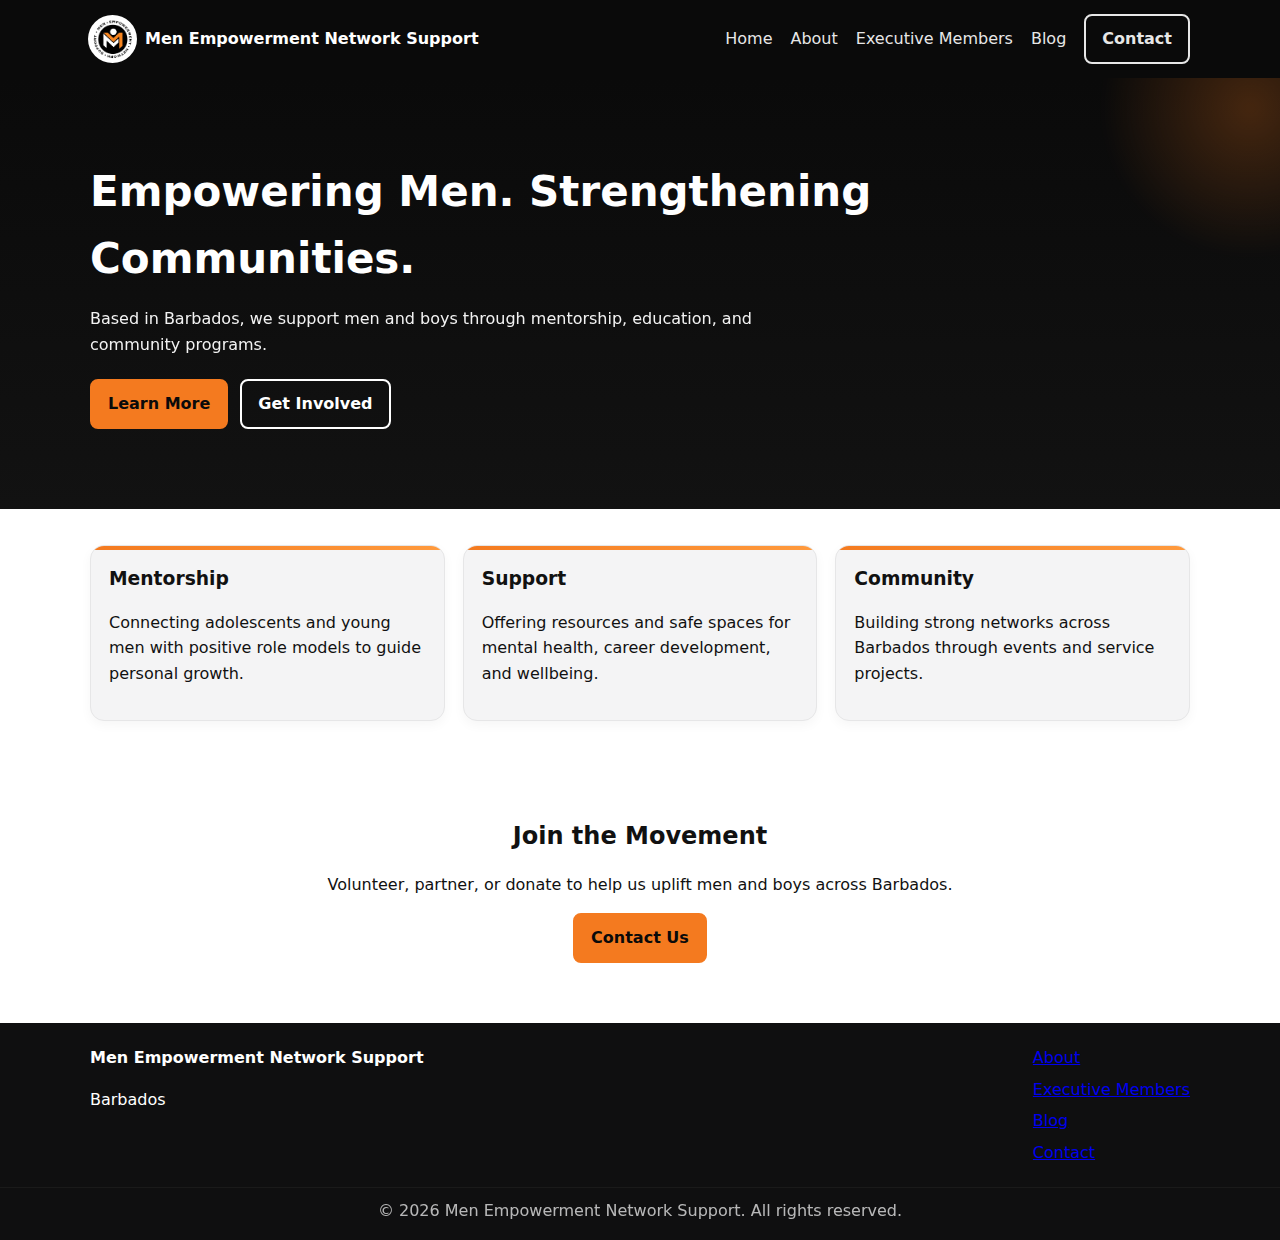
<file: index.html>
<!doctype html>
<html lang="en">
<head>
  <meta charset="utf-8">
  <meta name="viewport" content="width=device-width, initial-scale=1">
  <title>Men Empowerment Network Support | Barbados</title>
  <meta name="description" content="Men Empowerment Network Support (Barbados). Empowering men and boys through mentorship, support, and community.">
  <link rel="icon" href="favicon.svg" type="image/svg+xml">
  <link rel="stylesheet" href="css/styles.css">
</head>
<body>
  <header class="site-header">
    <div class="container header-inner">
      <a class="brand" href="index.html">
        <img src="assets/men-logo.png" alt="Men Empowerment Network Support logo">
        <span>Men Empowerment Network Support</span>
      </a>
      <nav class="nav">
        <a href="index.html">Home</a>
        <a href="about.html">About</a>
        <a href="members.html">Executive Members</a>
        <a href="blog/index.html">Blog</a>
        <a class="btn" href="contact.html">Contact</a>
      </nav>
    </div>
  </header>

  <main>
    <section class="hero">
      <div class="container hero-inner">
        <h1>Empowering Men. Strengthening Communities.</h1>
        <p>Based in Barbados, we support men and boys through mentorship, education, and community programs.
        </p>
        <div class="hero-ctas">
          <a class="btn btn-primary" href="about.html">Learn More</a>
          <a class="btn btn-outline" href="contact.html">Get Involved</a>
        </div>
      </div>
      <div class="hero-accent"></div>
    </section>

    <section class="features container">
      <div class="feature">
        <h3>Mentorship</h3>
        <p>Connecting adolescents and young men with positive role models to guide personal growth.</p>
      </div>
      <div class="feature">
        <h3>Support</h3>
        <p>Offering resources and safe spaces for mental health, career development, and wellbeing.</p>
      </div>
      <div class="feature">
        <h3>Community</h3>
        <p>Building strong networks across Barbados through events and service projects.</p>
      </div>
    </section>

    <section class="cta container">
      <h2>Join the Movement</h2>
      <p>Volunteer, partner, or donate to help us uplift men and boys across Barbados.</p>
      <a class="btn btn-primary" href="contact.html">Contact Us</a>
    </section>
  </main>

  <footer class="site-footer">
    <div class="container footer-inner">
      <div>
        <strong>Men Empowerment Network Support</strong>
        <p>Barbados</p>
      </div>
      <div class="footer-nav">
        <a href="about.html">About</a>
        <a href="members.html">Executive Members</a>
        <a href="blog/index.html">Blog</a>
        <a href="contact.html">Contact</a>
      </div>
    </div>
    <div class="footnote">© <span id="year"></span> Men Empowerment Network Support. All rights reserved.</div>
  </footer>

  <script src="js/main.js"></script>
</body>
</html>
</file>
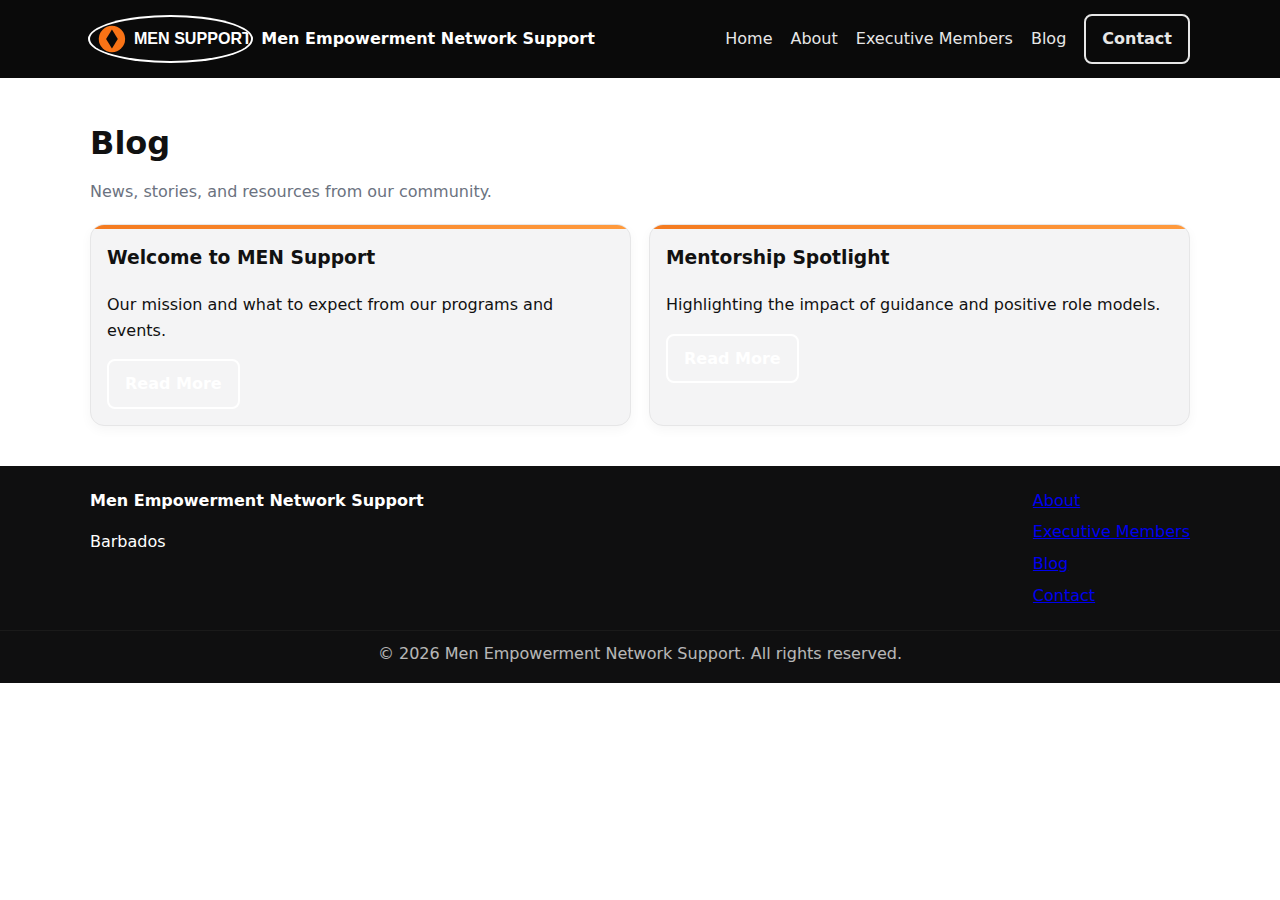
<file: blog/index.html>
<!doctype html>
<html lang="en">
<head>
  <meta charset="utf-8">
  <meta name="viewport" content="width=device-width, initial-scale=1">
  <title>Blog | Men Empowerment Network Support</title>
  <link rel="icon" href="/favicon.svg" type="image/svg+xml">
  <link rel="stylesheet" href="/css/styles.css">
</head>
<body>
  <header class="site-header">
    <div class="container header-inner">
      <a class="brand" href="/">
        <img src="/assets/logo.svg" alt="Logo">
        <span>Men Empowerment Network Support</span>
      </a>
      <nav class="nav">
        <a href="/">Home</a>
        <a href="/about.html">About</a>
        <a href="/members.html">Executive Members</a>
        <a href="/blog/index.html">Blog</a>
        <a class="btn" href="/contact.html">Contact</a>
      </nav>
    </div>
  </header>

  <main class="page container">
    <h1>Blog</h1>
    <p class="lead">News, stories, and resources from our community.</p>

    <div class="grid two">
      <article class="card">
        <h3>Welcome to MEN Support</h3>
        <p>Our mission and what to expect from our programs and events.</p>
        <a class="btn btn-outline" href="#">Read More</a>
      </article>
      <article class="card">
        <h3>Mentorship Spotlight</h3>
        <p>Highlighting the impact of guidance and positive role models.</p>
        <a class="btn btn-outline" href="#">Read More</a>
      </article>
    </div>
  </main>

  <footer class="site-footer">
    <div class="container footer-inner">
      <div>
        <strong>Men Empowerment Network Support</strong>
        <p>Barbados</p>
      </div>
      <div class="footer-nav">
        <a href="/about.html">About</a>
        <a href="/members.html">Executive Members</a>
        <a href="/blog/index.html">Blog</a>
        <a href="/contact.html">Contact</a>
      </div>
    </div>
    <div class="footnote">© <span id="year"></span> Men Empowerment Network Support. All rights reserved.</div>
  </footer>
  <script src="/js/main.js"></script>
</body>
</html>
</file>
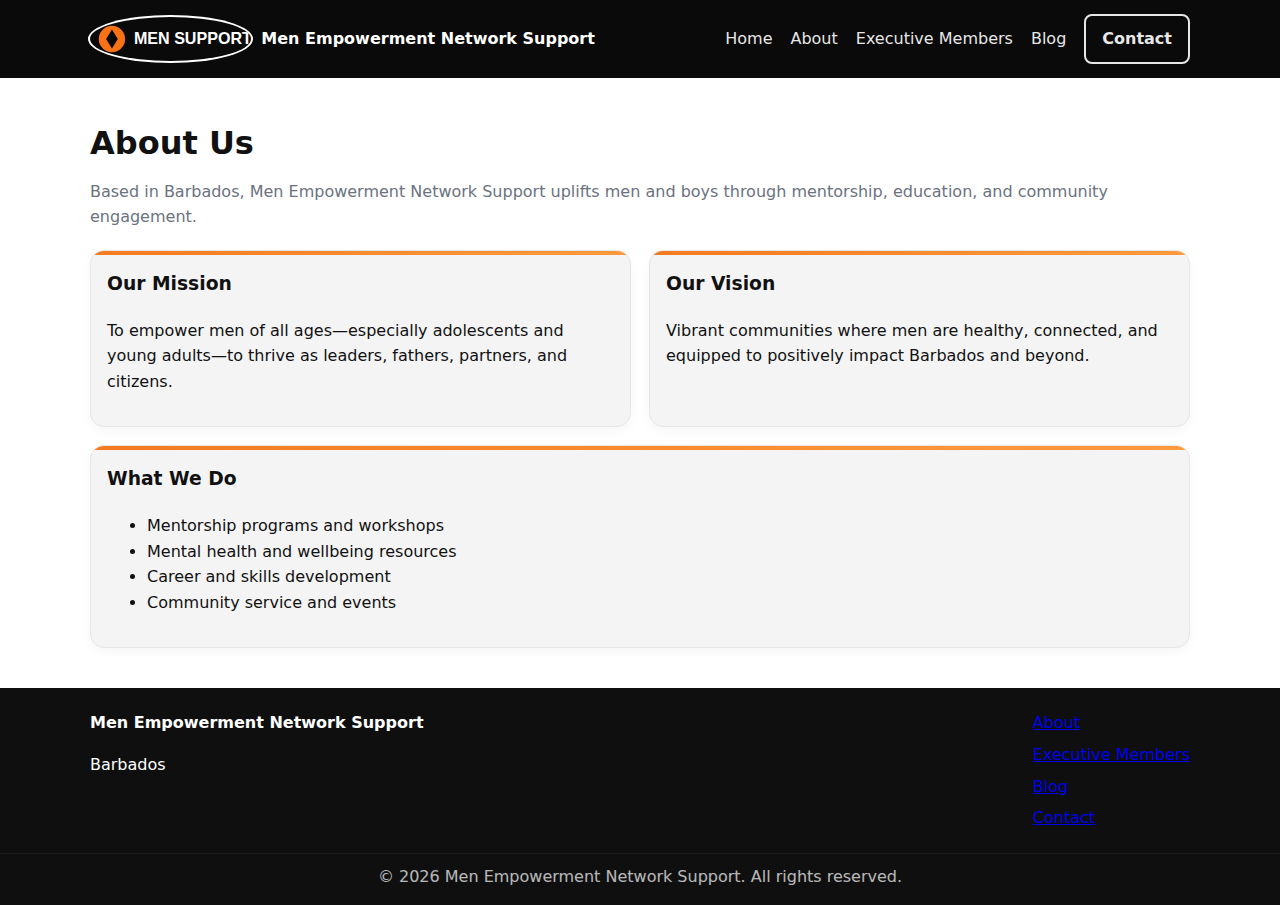
<file: about.html>
<!doctype html>
<html lang="en">
<head>
  <meta charset="utf-8">
  <meta name="viewport" content="width=device-width, initial-scale=1">
  <title>About | Men Empowerment Network Support</title>
  <link rel="icon" href="/favicon.svg" type="image/svg+xml">
  <link rel="stylesheet" href="/css/styles.css">
</head>
<body>
  <header class="site-header">
    <div class="container header-inner">
      <a class="brand" href="/">
        <img src="/assets/logo.svg" alt="Logo">
        <span>Men Empowerment Network Support</span>
      </a>
      <nav class="nav">
        <a href="/">Home</a>
        <a href="/about.html">About</a>
        <a href="/members.html">Executive Members</a>
        <a href="/blog/index.html">Blog</a>
        <a class="btn" href="/contact.html">Contact</a>
      </nav>
    </div>
  </header>

  <main class="page container">
    <h1>About Us</h1>
    <p class="lead">Based in Barbados, Men Empowerment Network Support uplifts men and boys through mentorship, education, and community engagement.</p>
    <div class="grid two">
      <div class="card">
        <h3>Our Mission</h3>
        <p>To empower men of all ages—especially adolescents and young adults—to thrive as leaders, fathers, partners, and citizens.</p>
      </div>
      <div class="card">
        <h3>Our Vision</h3>
        <p>Vibrant communities where men are healthy, connected, and equipped to positively impact Barbados and beyond.</p>
      </div>
    </div>
    <div class="card" style="margin-top:18px">
      <h3>What We Do</h3>
      <ul>
        <li>Mentorship programs and workshops</li>
        <li>Mental health and wellbeing resources</li>
        <li>Career and skills development</li>
        <li>Community service and events</li>
      </ul>
    </div>
  </main>

  <footer class="site-footer">
    <div class="container footer-inner">
      <div>
        <strong>Men Empowerment Network Support</strong>
        <p>Barbados</p>
      </div>
      <div class="footer-nav">
        <a href="/about.html">About</a>
        <a href="/members.html">Executive Members</a>
        <a href="/blog/index.html">Blog</a>
        <a href="/contact.html">Contact</a>
      </div>
    </div>
    <div class="footnote">© <span id="year"></span> Men Empowerment Network Support. All rights reserved.</div>
  </footer>
  <script src="/js/main.js"></script>
</body>
</html>
</file>
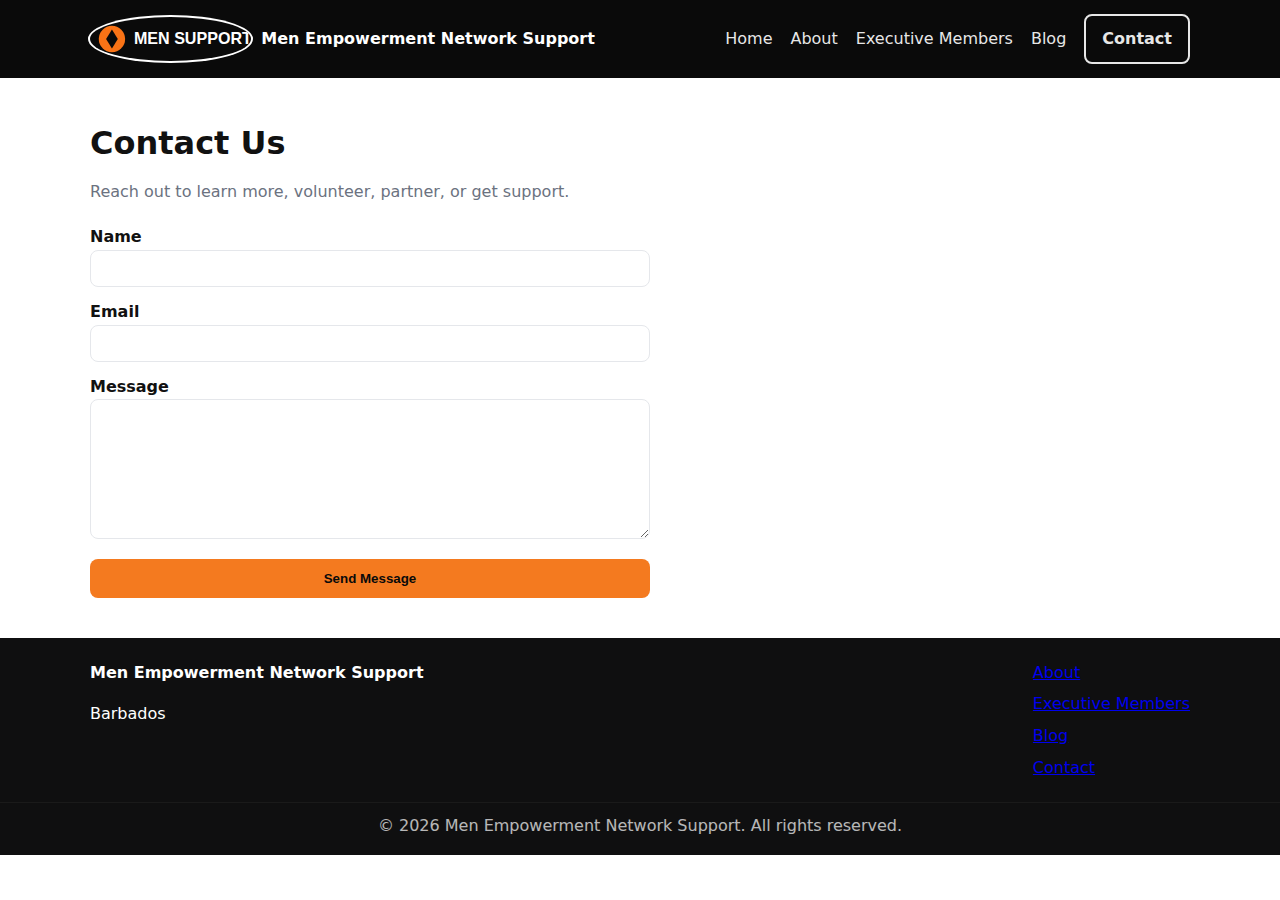
<file: contact.html>
<!doctype html>
<html lang="en">
<head>
  <meta charset="utf-8">
  <meta name="viewport" content="width=device-width, initial-scale=1">
  <title>Contact | Men Empowerment Network Support</title>
  <link rel="icon" href="favicon.svg" type="image/svg+xml">
  <link rel="stylesheet" href="css/styles.css">
</head>
<body>
  <header class="site-header">
    <div class="container header-inner">
      <a class="brand" href="index.html">
        <img src="assets/logo.svg" alt="Logo">
        <span>Men Empowerment Network Support</span>
      </a>
      <nav class="nav">
        <a href="index.html">Home</a>
        <a href="about.html">About</a>
        <a href="members.html">Executive Members</a>
        <a href="blog/index.html">Blog</a>
        <a class="btn" href="contact.html">Contact</a>
      </nav>
    </div>
  </header>

  <main class="page container">
    <h1>Contact Us</h1>
    <p class="lead">Reach out to learn more, volunteer, partner, or get support.</p>

    <!-- Replace the action URL with your Formspree endpoint after creating a form at https://formspree.io/ -->
    <form id="contact-form" action="https://formspree.io/f/your-id" method="POST">
      <div>
        <label for="name">Name</label>
        <input id="name" name="name" required>
      </div>
      <div>
        <label for="email">Email</label>
        <input id="email" name="email" type="email" required>
      </div>
      <div>
        <label for="message">Message</label>
        <textarea id="message" name="message" required></textarea>
      </div>
      <button type="submit">Send Message</button>
    </form>
  </main>

  <footer class="site-footer">
    <div class="container footer-inner">
      <div>
        <strong>Men Empowerment Network Support</strong>
        <p>Barbados</p>
      </div>
      <div class="footer-nav">
        <a href="about.html">About</a>
        <a href="members.html">Executive Members</a>
        <a href="blog/index.html">Blog</a>
        <a href="contact.html">Contact</a>
      </div>
    </div>
    <div class="footnote">© <span id="year"></span> Men Empowerment Network Support. All rights reserved.</div>
  </footer>
  <script src="js/main.js"></script>
</body>
</html>
</file>
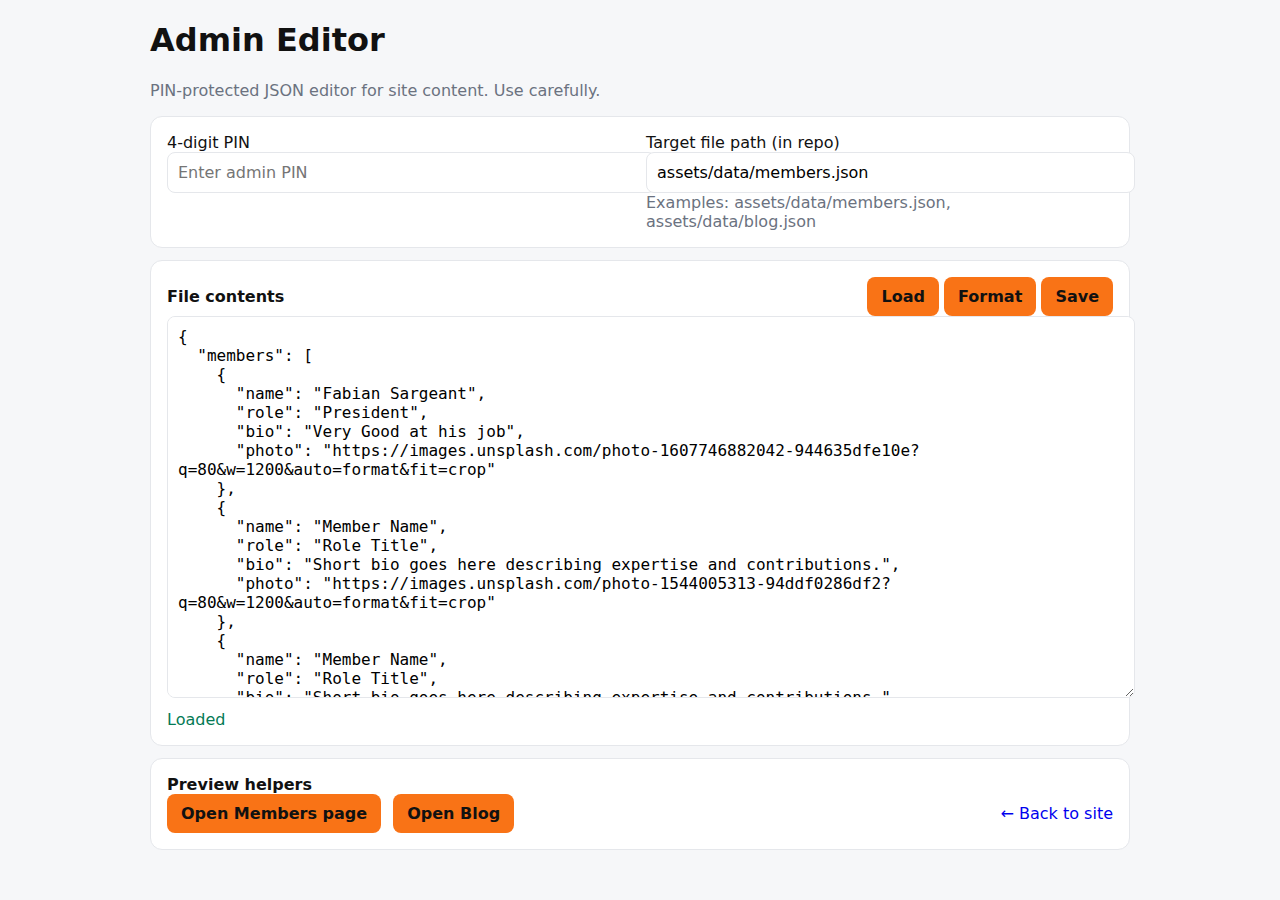
<file: admin/editor.html>
<!doctype html>
<html lang="en">
<head>
  <meta charset="utf-8">
  <meta name="viewport" content="width=device-width, initial-scale=1">
  <title>MEN Support | Admin Editor</title>
  <link rel="icon" href="/favicon.svg" type="image/svg+xml">
  <style>
    body{font-family: ui-sans-serif,system-ui,-apple-system,Segoe UI,Roboto,Helvetica,Arial; margin:0; background:#f6f7f9; color:#111}
    .wrap{max-width: 980px; margin: 20px auto; padding: 0 16px}
    .card{background:#fff; border:1px solid #e5e7eb; border-radius:12px; padding:16px;}
    .row{display:flex; gap:12px; align-items:center}
    input,textarea,button{font:inherit}
    input,textarea{width:100%; padding:10px; border:1px solid #e5e7eb; border-radius:8px}
    textarea{min-height:360px; font-family: ui-monospace, SFMono-Regular, Menlo, Consolas, monospace}
    button{padding:10px 14px; border:none; border-radius:8px; background:#f97316; color:#111; font-weight:700; cursor:pointer}
    .muted{color:#6b7280}
    .ok{color:#057a55}
    .err{color:#b91c1c}
    .grid{display:grid; gap:12px}
    @media(min-width:900px){.grid.two{grid-template-columns: 1fr 1fr}}
  </style>
</head>
<body>
  <div class="wrap">
    <h1>Admin Editor</h1>
    <p class="muted">PIN-protected JSON editor for site content. Use carefully.</p>

    <div class="card grid two">
      <div>
        <label>4-digit PIN</label>
        <input id="pin" type="password" inputmode="numeric" maxlength="6" placeholder="Enter admin PIN">
        <div class="muted" id="status"></div>
      </div>
      <div>
        <label>Target file path (in repo)</label>
        <input id="path" value="assets/data/members.json">
        <div class="muted">Examples: assets/data/members.json, assets/data/blog.json</div>
      </div>
    </div>

    <div class="card" style="margin-top:12px">
      <div class="row" style="justify-content: space-between;">
        <strong>File contents</strong>
        <div>
          <button id="load">Load</button>
          <button id="format">Format</button>
          <button id="save">Save</button>
        </div>
      </div>
      <textarea id="content" placeholder="JSON content will appear here"></textarea>
      <div id="msg" class="muted" style="margin-top:8px"></div>
    </div>

    <div class="card" style="margin-top:12px">
      <strong>Preview helpers</strong>
      <div class="row">
        <button id="openMembers">Open Members page</button>
        <button id="openBlog">Open Blog</button>
        <a href="/" style="margin-left:auto; text-decoration:none">← Back to site</a>
      </div>
    </div>
  </div>

  <script>
    const el = id => document.getElementById(id);
    const status = el('status');
    const msg = el('msg');
    function setMsg(text, kind='') { msg.textContent = text; msg.className = kind || 'muted'; }

    async function loadFile() {
      setMsg('Loading...');
      const p = el('path').value.trim();
      try {
        const res = await fetch('/' + p + '?_=' + Date.now());
        if (!res.ok) throw new Error('HTTP ' + res.status);
        const text = await res.text();
        el('content').value = text;
        setMsg('Loaded', 'ok');
      } catch (e) { setMsg('Load failed: ' + e.message, 'err'); }
    }

    function formatJSON() {
      try {
        const obj = JSON.parse(el('content').value);
        el('content').value = JSON.stringify(obj, null, 2);
        setMsg('Formatted', 'ok');
      } catch (e) { setMsg('Invalid JSON: ' + e.message, 'err'); }
    }

    async function saveFile() {
      const p = el('path').value.trim();
      const pin = el('pin').value.trim();
      const content = el('content').value;
      if (!pin) { setMsg('Enter PIN', 'err'); return; }
      try {
        setMsg('Saving...');
        const res = await fetch('/.netlify/functions/update-file', {
          method: 'POST',
          headers: { 'Content-Type': 'application/json', 'X-Admin-Pin': pin },
          body: JSON.stringify({ path: p, content })
        });
        const text = await res.text();
        if (!res.ok) throw new Error(text || ('HTTP ' + res.status));
        setMsg('Saved', 'ok');
      } catch (e) { setMsg('Save failed: ' + e.message, 'err'); }
    }

    el('load').addEventListener('click', loadFile);
    el('format').addEventListener('click', formatJSON);
    el('save').addEventListener('click', saveFile);

    el('openMembers').addEventListener('click', () => window.open('/members.html', '_blank'));
    el('openBlog').addEventListener('click', () => window.open('/blog/', '_blank'));

    // Auto-load default file
    loadFile();
  </script>
</body>
</html>
</file>
<file: css/styles.css>
:root {
  --black: #0a0a0a;
  /* MEN brand orange */
  --orange: #f47a1f;
  --white: #ffffff;
  --muted: #f4f4f5;
  --text: #111111;
}
* { box-sizing: border-box; }
html, body { margin: 0; padding: 0; }
body {
  font-family: ui-sans-serif, system-ui, -apple-system, Segoe UI, Roboto, Helvetica, Arial, "Apple Color Emoji", "Segoe UI Emoji";
  color: var(--text);
  background: var(--white);
  line-height: 1.6;
}
.container { max-width: 1100px; margin: 0 auto; padding: 0 20px; }

.site-header { position: sticky; top: 0; background: var(--black); color: var(--white); z-index: 20; }
.header-inner { display: flex; align-items: center; justify-content: space-between; padding: 14px 0; }
.brand { display: flex; gap: 10px; align-items: center; color: var(--white); text-decoration: none; font-weight: 700; }
.brand img { height: 44px; width: auto; border-radius: 50%; background: var(--white); box-shadow: 0 0 0 2px var(--white); }
.nav { display: flex; gap: 18px; align-items: center; }
.nav a { color: var(--white); text-decoration: none; opacity: 0.9; transition: color .15s ease, opacity .15s ease; }
.nav a:hover { opacity: 1; color: var(--orange); }

.btn { display: inline-block; padding: 10px 16px; border-radius: 8px; border: 2px solid var(--white); color: var(--white); text-decoration: none; font-weight: 600; transition: filter .15s ease, box-shadow .15s ease, color .15s ease, border-color .15s ease; }
.btn-primary { background: var(--orange); border-color: var(--orange); color: var(--black); }
.btn-outline { background: transparent; }
.btn-primary:hover { filter: brightness(0.95); box-shadow: 0 4px 14px rgba(244, 122, 31, 0.35); }

.hero { background: linear-gradient(180deg, var(--black), #121212); color: var(--white); position: relative; overflow: hidden; }
.hero-inner { padding: 80px 0; }
.hero h1 { font-size: 42px; margin: 0 0 14px; }
.hero p { max-width: 700px; margin: 0 0 22px; opacity: 0.95; }
.hero-ctas { display: flex; gap: 12px; flex-wrap: wrap; }
.hero-accent { position: absolute; right: -120px; top: -120px; height: 300px; width: 300px; background: radial-gradient(closest-side, var(--orange), transparent); opacity: 0.25; filter: blur(6px); }

.features { display: grid; grid-template-columns: repeat(3, 1fr); gap: 18px; padding: 36px 0; }
.feature { background: var(--muted); padding: 18px; border-radius: 14px; border: 1px solid #e6e6e7; box-shadow: 0 4px 12px rgba(0,0,0,0.04); transition: transform .18s ease, box-shadow .18s ease, border-color .18s ease; position: relative; overflow: hidden; }
.feature::before { content: ""; position: absolute; inset: 0 0 auto 0; height: 4px; background: linear-gradient(90deg, var(--orange), #ff9a3d); }
.features .feature:nth-child(2) { background: #0f0f10; color: var(--white); border-color: #1f1f20; }
.features .feature:nth-child(2)::before { background: linear-gradient(90deg, #ff9a3d, var(--orange)); }
.features .feature:nth-child(3) { background: #ffffff; border-color: #ebebec; }
.feature:hover { transform: translateY(-3px); box-shadow: 0 10px 24px rgba(0,0,0,0.08); border-color: #e0e0e1; }
.feature h3 { margin: 0 0 6px; }

/* Ensure all feature cards use the same light style */
.features .feature:nth-child(2),
.features .feature:nth-child(3) {
  background: var(--muted);
  color: var(--text);
  border-color: #e6e6e7;
}
.features .feature:nth-child(2)::before { background: linear-gradient(90deg, var(--orange), #ff9a3d); }

/* Icon styling */
.icon { width: 28px; height: 28px; color: var(--orange); display: inline-block; margin-right: 8px; vertical-align: -6px; }
.icon.block { display: block; margin: 0 0 10px; width: 36px; height: 36px; }

.cta { text-align: center; padding: 40px 0 60px; }
.cta h2 { margin-bottom: 8px; }

.page { padding: 40px 0; }
.page h1 { margin: 0 0 10px; }
.lead { color: #6b7280; margin: 0 0 20px; }

.grid { display: grid; gap: 18px; }
.grid.two { grid-template-columns: repeat(2, 1fr); }
.grid.three { grid-template-columns: repeat(3, 1fr); }
.card { background: var(--muted); border-radius: 14px; padding: 16px; border: 1px solid #e6e6e7; box-shadow: 0 4px 12px rgba(0,0,0,0.04); transition: transform .18s ease, box-shadow .18s ease, border-color .18s ease; position: relative; overflow: hidden; }
.card::before { content: ""; position: absolute; inset: 0 0 auto 0; height: 4px; background: linear-gradient(90deg, var(--orange), #ff9a3d); }
.card.dark { background: #0f0f10; color: var(--white); border-color: #1f1f20; }
.card.dark p { color: #d1d5db; }
.card.alt { background: #ffffff; border-color: #ebebec; }
.card.alt::before { background: linear-gradient(90deg, #ff9a3d, var(--orange)); }
.card.strip-left::before { inset: 0 auto 0 0; width: 4px; height: auto; }
.card:hover { transform: translateY(-3px); box-shadow: 0 10px 24px rgba(0,0,0,0.08); border-color: #e0e0e1; }
.card h3 { margin-top: 2px; }
.card img { width: 100%; height: 200px; object-fit: cover; border-radius: 10px; }

/* Mosaic section */
.mosaic { 
  display: grid; 
  grid-template-columns: repeat(12, minmax(0, 1fr)); 
  grid-auto-flow: dense; 
  grid-auto-rows: 10px; 
  gap: 14px; 
}
.tile { 
  --h: 24; /* default row span */
  grid-row: span var(--h);
  grid-column: span 4; /* default width (1/3) */
  background: var(--muted);
  border: 1px solid #e6e6e7;
  border-radius: 16px;
  padding: 16px;
  box-shadow: 0 4px 12px rgba(0,0,0,0.04);
  transition: transform .18s ease, box-shadow .18s ease;
  height: calc(var(--h) * 10px);
  overflow: hidden;
  display: flex;
  flex-direction: column;
}
.tile:hover { transform: translateY(-3px); box-shadow: 0 10px 24px rgba(0,0,0,0.08); }
.tile h3 { margin: 0 0 6px; flex: 0 0 auto; }
.tile p { margin: 0; color: #6b7280; flex: 1 1 auto; display: -webkit-box; -webkit-line-clamp: 4; -webkit-box-orient: vertical; overflow: hidden; }

.tile.wide { grid-column: span 6; }
.tile.full { grid-column: 1 / -1; }
.tile.tall { --h: 32; }
.tile.short { --h: 16; }

.tile.dark { background: #0f0f10; color: var(--white); border-color: #1f1f20; }
.tile.dark p { color: #d1d5db; }
.tile.alt { background: #ffffff; border-color: #ebebec; }

.tile.circle { border-radius: 9999px; display: flex; align-items: center; justify-content: center; text-align: center; }
.tile.pill { border-radius: 9999px; }

/* Tile photos */
.tile .photo { height: 130px; border-radius: 12px; overflow: hidden; margin-bottom: 10px; background: #e5e7eb; flex: 0 0 auto; }
.tile.tall .photo { height: 160px; }
.tile.short .photo { height: 110px; }
.tile.wide .photo { height: 150px; }
.tile .photo img { width: 100%; height: 100%; object-fit: cover; display: block; }
/* Safety for any stray images */
.tile img { max-width: 100%; height: auto; display: block; }

@media (max-width: 900px) {
  .mosaic { grid-template-columns: repeat(6, minmax(0,1fr)); }
  .tile, .tile.wide { grid-column: span 6; }
}

@media (min-width: 900px) {
  .grid.three .card.wide { grid-column: span 2; }
}

form { display: grid; gap: 12px; max-width: 560px; }
label { font-weight: 600; }
input, textarea { width: 100%; padding: 10px; border-radius: 8px; border: 1px solid #e5e7eb; }
textarea { min-height: 140px; }
button[type="submit"] { background: var(--orange); color: var(--black); border: none; padding: 12px 16px; border-radius: 8px; font-weight: 700; cursor: pointer; }
button[type="submit"]:hover { filter: brightness(0.95); }

.site-footer { background: #0f0f10; color: var(--white); }
.footer-inner { display: flex; justify-content: space-between; align-items: flex-start; gap: 20px; padding: 22px 0; }
.footer-nav { display: grid; gap: 6px; }
.footnote { text-align: center; opacity: 0.7; padding: 10px 0 16px; border-top: 1px solid #1f1f1f; }

@media (max-width: 900px) {
  .features { grid-template-columns: 1fr; }
  .grid.two, .grid.three { grid-template-columns: 1fr; }
  .header-inner { flex-wrap: wrap; gap: 10px; }
  .nav { flex-wrap: wrap; }
}
</file>
